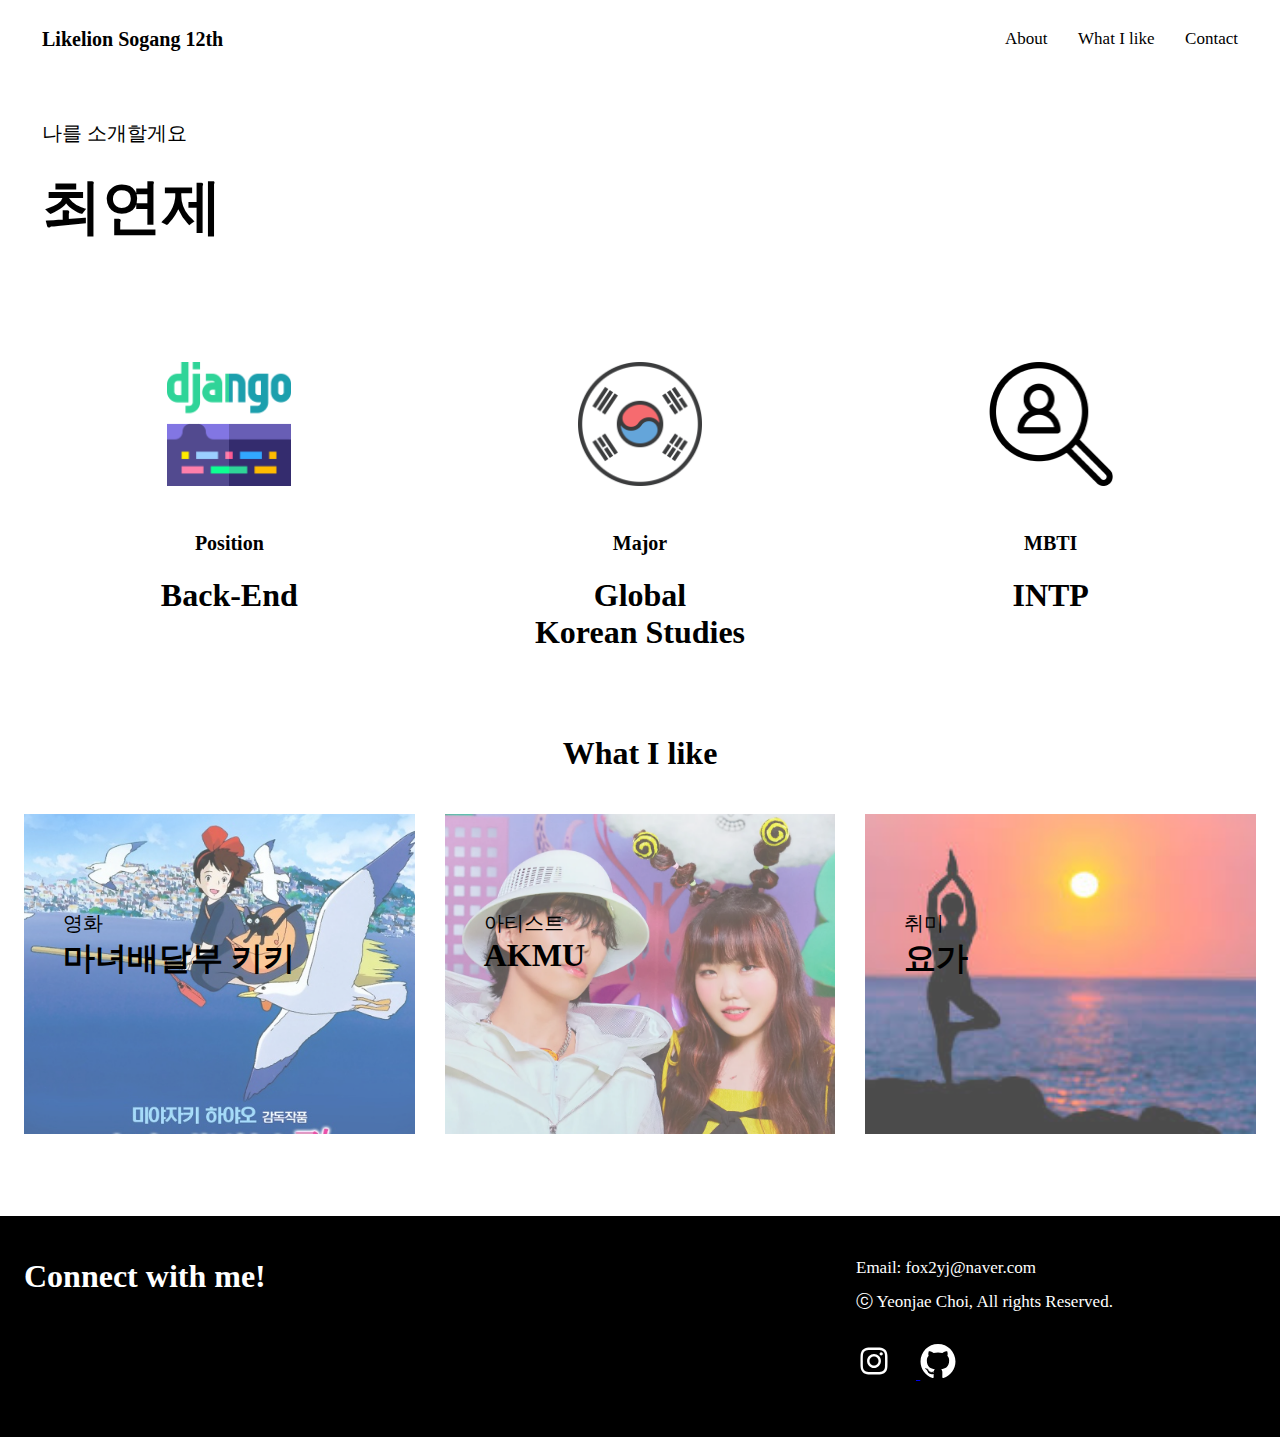
<file: index.html>
<!DOCTYPE html>
<html lang="en">
  <head>
    <meta charset="UTF-8" />
    <meta name="viewport" content="width=device-width, initial-scale=1.0" />
    <title>Profile</title>
    <link rel="stylesheet" href="style.css" />
  </head>
  <body>
    <header>
      <div id="header-brand">Likelion Sogang 12th</div>
      <div class="nagivation-menu">
        <div class="menu-item">About</div>
        <div class="menu-item">What I like</div>
        <div class="menu-item">Contact</div>
      </div>
    </header>
    <main>
      <section id="profile-summary">
        <h1>나를 소개할게요</h1>
        <h2>최연제</h2>
      </section>
      <section id="about-me">
        <article class="simple-profile">
          <figure class="profile-figure">
            <img id="article-img" src="./images/django.png" />
            <div class="info-label">Position</div>
            <div class="info-value">Back-End</div>
          </figure>
        </article>
        <article class="simple-profile">
          <figure class="profile-figure">
            <img id="article-img" src="./images/korea.png" />
            <div class="info-label">Major</div>
            <div class="info-value">Global</div>
            <div class="info-value">Korean Studies</div>
          </figure>
        </article>
        <article class="simple-profile">
          <figure class="profile-figure">
            <img id="article-img" src="./images/mbti.png" />
            <div class="info-label">MBTI</div>
            <div class="info-value">INTP</div>
          </figure>
        </article>
      </section>
      <section id="favorite">
        <h2 class="favorites-title">What I like</h2>
        <div class="favorite-gallery">
          <article class="image-block">
            <img
              class="favorite-image"
              src="images/kiki.jpg"
              alt="만화영화 마녀배달부 키키 포스터"
            />
            <figcaption class="image-caption">
              <div class="caption-title">영화</div>
              <div class="caption-subtitle">마녀배달부 키키</div>
            </figcaption>
          </article>
          <article class="image-block">
            <img
              class="favorite-image"
              src="images/akmu.webp"
              alt="아티스트 AKMU 사진"
            />
            <figcaption class="image-caption">
              <div class="caption-title">아티스트</div>
              <div class="caption-subtitle">AKMU</div>
            </figcaption>
          </article>
          <article class="image-block">
            <img
              class="favorite-image"
              src="images/yoga.png"
              alt="취미 요가 사진"
            />
            <figcaption class="image-caption">
              <div class="caption-title">취미</div>
              <div class="caption-subtitle">요가</div>
            </figcaption>
          </article>
        </div>
      </section>
    </main>
    <footer>
      <h2 class="footer-heading">Connect with me!</h2>
      <div class="contact-details">
        <div class="contact-info">Email: fox2yj@naver.com</div>
        <p class="copyright">ⓒ Yeonjae Choi, All rights Reserved.</p>
        <div class="social-media-links">
          <a href="https://www.instagram.com/" target="_blank">
            <img class="social-icon" src="images/instagram.svg" />
          </a>
          <a href="https://github.com/Withiue" target="_blank">
            <img class="social-icon" src="images/github.svg" />
          </a>
        </div>
      </div>
    </footer>
  </body>
</html>
</file>
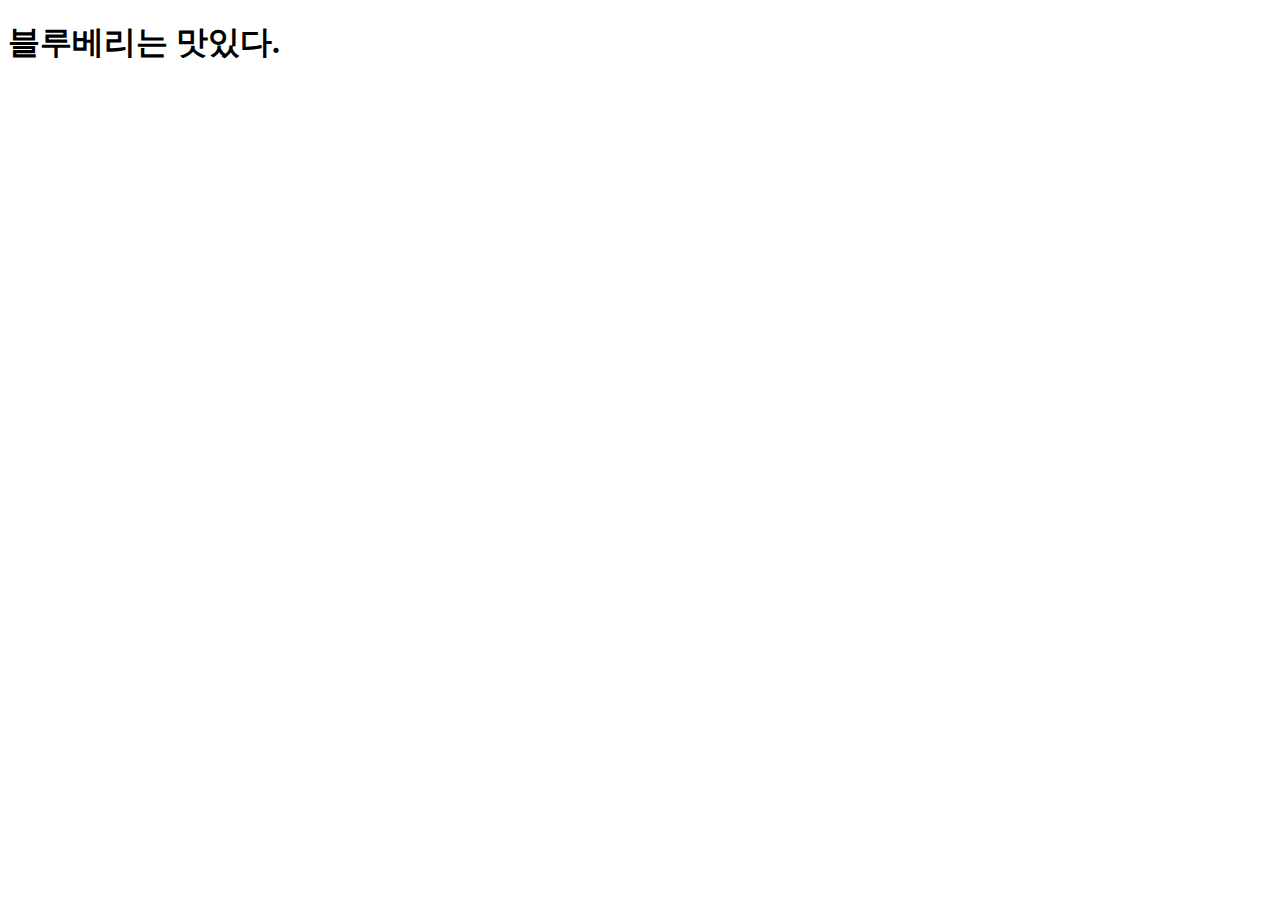
<file: page.html>
<!DOCTYPE html>
<html lang="en">
  <head>
    <meta charset="UTF-8" />
    <meta name="viewport" content="width=device-width, initial-scale=1.0" />
    <title>Blueberry</title>
  </head>
  <body>
    <h1>블루베리는 맛있다.</h1>
  </body>
</html>
</file>
<file: style.css>
/* Global Style */
* {
  box-sizing: border-box;
  padding: 0;
  margin: 0;
}

/* header */
header {
  height: 78px;
  padding: 24px 42px;
  display: flex;
  justify-content: space-between;
  align-items: center;
}

#header-brand {
  font-size: 20px;
  font-weight: 600;
}

.nagivation-menu {
  width: 233px;
  display: flex;
  justify-content: space-between;
}

.menu-item {
  font-size: 17px;
}

#profile-summary {
  padding: 42px;
}

h1 {
  font-size: 20px;
  font-weight: 400;
  margin-bottom: 20px;
}
h2 {
  font-size: 60px;
  font-weight: 600;
}

/* Section */
#about-me {
  display: flex;
  flex-wrap: wrap;
  justify-content: space-between;
  padding: 42px 24px;
}

.simple-profile {
  display: flex;
  flex-direction: column;
  align-items: center;
  text-align: center;
  font-weight: 600;
  flex-grow: 1;
  flex-shrink: 0;
  flex-basis: 320px;
}

#article-img {
  width: 124px;
  height: 124px;
  margin-top: 30px;
  margin-bottom: 42px;
}

.info-label {
  font-size: 20px;
  margin-bottom: 22px;
}

.info-value {
  font-size: 32px;
}

/* Section */
#favorite {
  padding: 42px 24px 82px 24px;
}

.favorites-title {
  font-size: 32px;
  font-weight: 600;
  margin-bottom: 42px;
  text-align: center;
}

.favorite-gallery {
  display: flex;
  gap: 30px;
  flex-wrap: wrap;
  justify-content: space-between;
}

.image-block {
  position: relative;
  width: 320px;
  height: 320px;
  flex: 1 0 320px;
}
.favorite-image {
  opacity: 0.7;
  width: 100%;
  height: 100%;
  object-fit: cover;
  background: white;
}

.image-caption {
  position: absolute;
  top: 30%;
  left: 10%;
  color: black;
}

.caption-title {
  font-size: 20px;
  font-weight: 500;
}

.caption-subtitle {
  font-size: 32px;
  font-weight: 600;
}

/* footer */
footer {
  background-color: black;
  padding: 42px 24px;
  color: white;
  display: flex;
  flex-wrap: wrap;
  justify-content: space-between;
}

.footer-heading {
  width: 400px;
  font-size: 32px;
  font-weight: 600;
}
.contact-details {
  width: 400px;
  font-size: 17px;
  font-weight: 400;
  height: 137px;
}
.contact-info,
.copyright {
  margin-bottom: 12px;
}

.social-media-links {
  margin-top: 30px;
}
.social-icon {
  width: 36px;
  height: 36px;
  margin-right: 24px;
}
</file>
